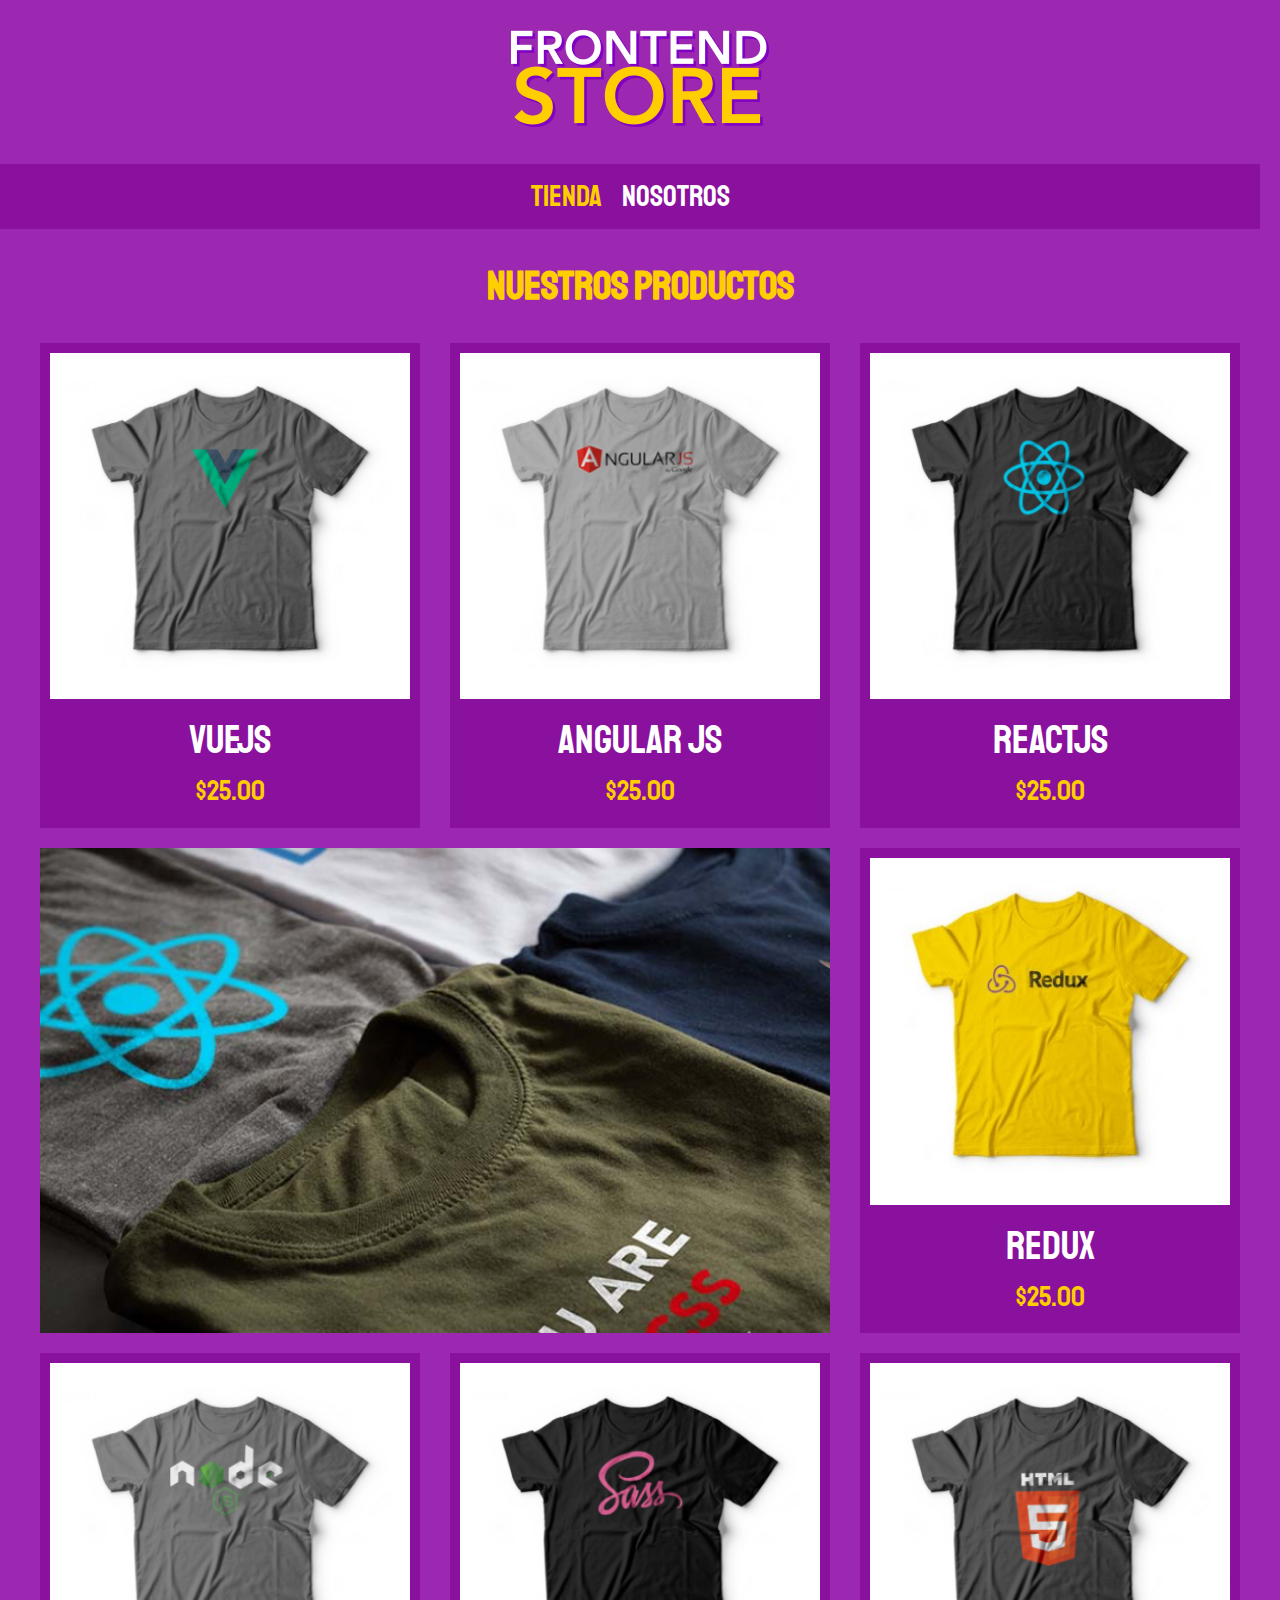
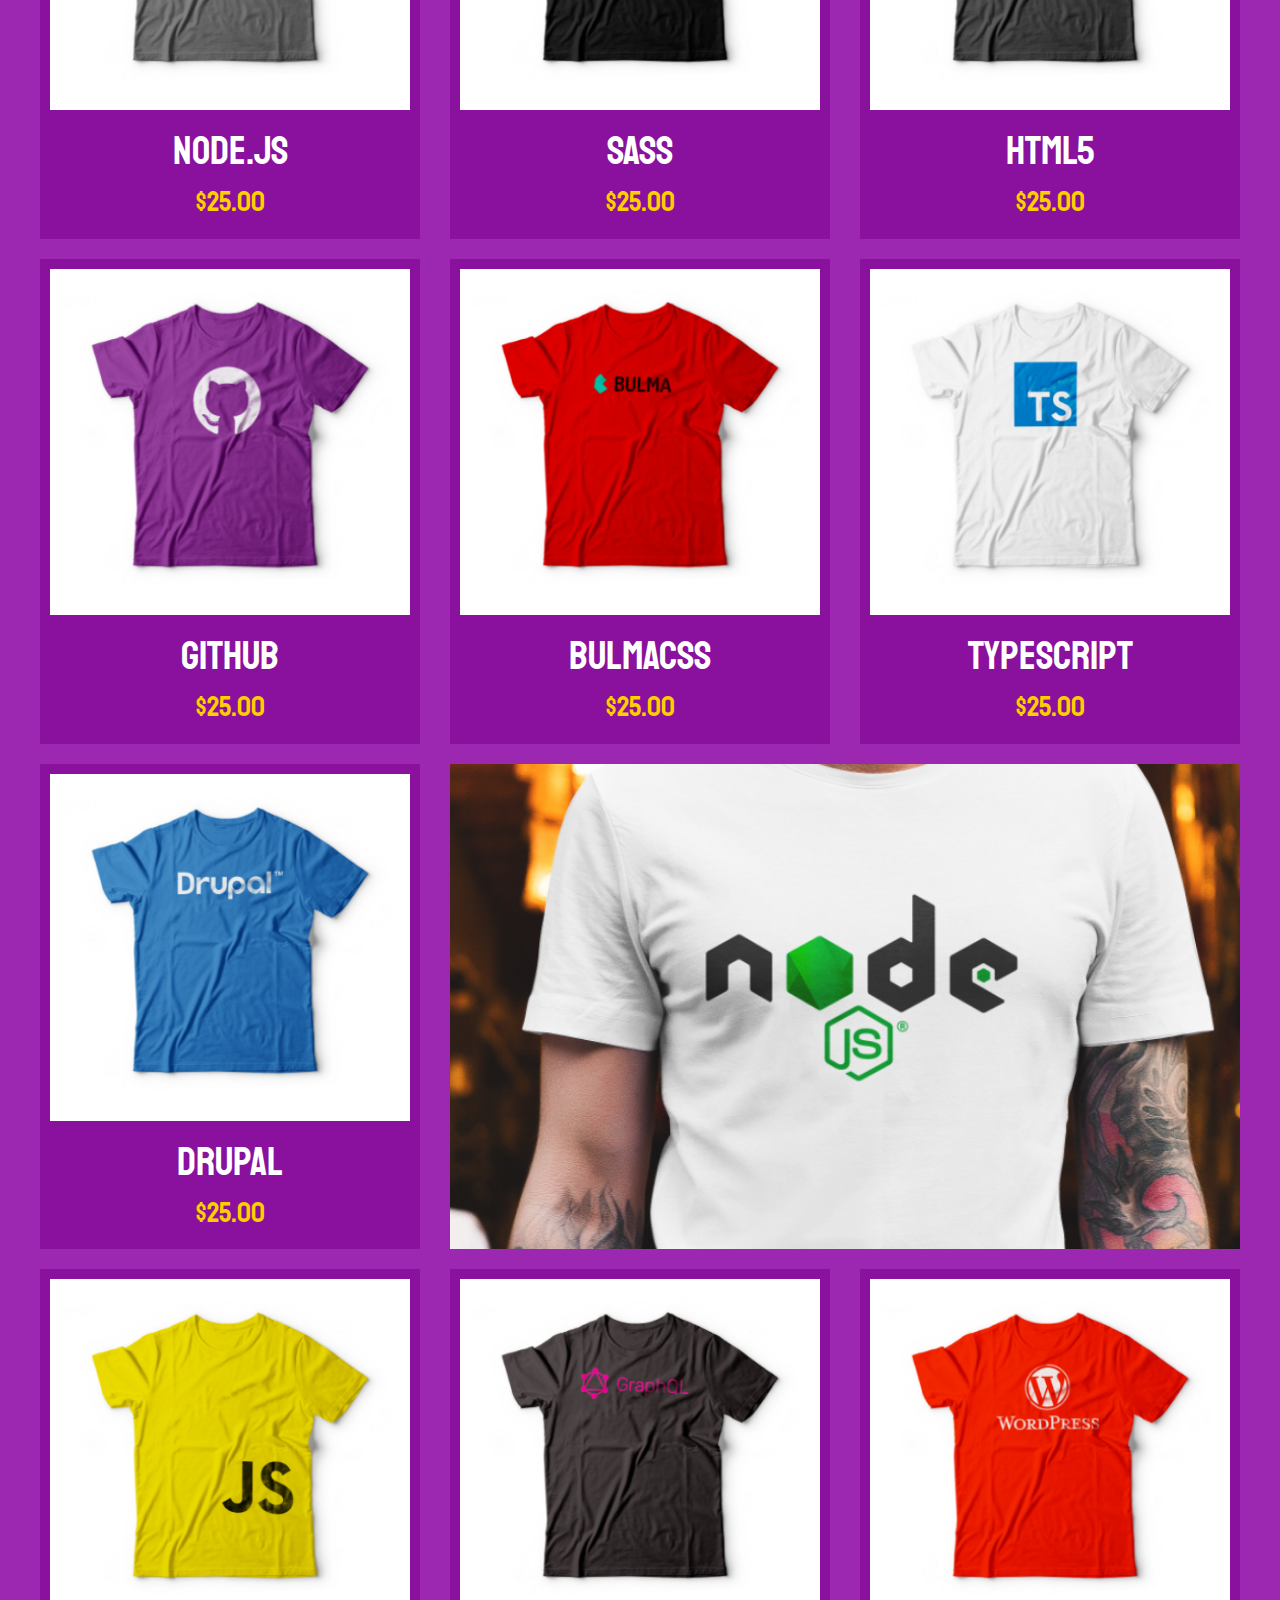
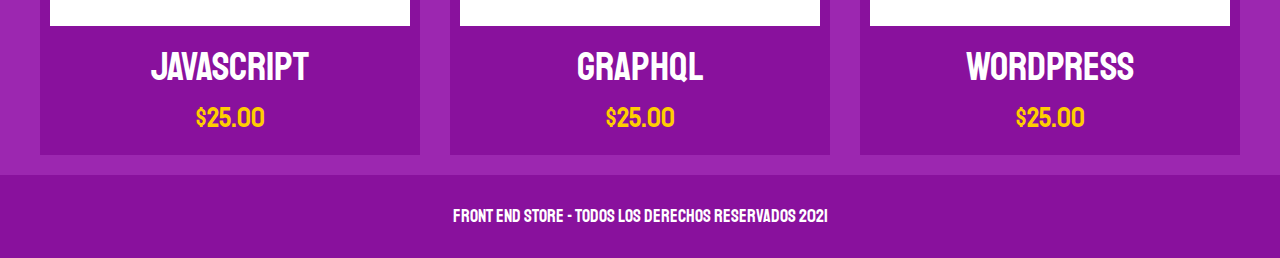
<file: PROYECTO 2/FrontEndStore_inicio/index.html>
<!DOCTYPE html>
<html lang="en">
<head>
    <meta charset="UTF-8">
    <meta http-equiv="X-UA-Compatible" content="IE=edge">
    <meta name="viewport" content="width=device-width, initial-scale=1.0">
    <title>FrontEnd Store</title> <!-- titulo -->
<link rel="stylesheet" href="css/normalize.css"> <!-- enlace a css -->
<link href="https://fonts.googleapis.com/css2?family=Staatliches&display=swap" rel="stylesheet"> <!-- url google fonts tipo de fuente -->
<link rel="stylesheet" href="css/styles.css"> <!-- enlace a hoja de estilos -->
</head>
<body> <!-- dentro de body va nuestro codigo -->
    
    <header class="header"> <!-- se agrego class para bloque como header --> <!-- BLOQUE -->
<a href="index.html"> <!-- regresa a pagina principal -->
    <img class="header__logo" src="img/logo.png" alt="Logotipo"> <!-- atributo obligatorio para imagenes --> <!-- ELEMENTO -->

</a>

    </header>

    <nav class="navegacion">
        <a class="navegacion__enlace navegacion__enlace--activo"  href="index.html">Tienda</a>    <!-- enlaces --> <!-- egragamos clase a los elementos de navegacion para su codigo en css --> <!-- MODIFICADOR CON -- -->
        <a class="navegacion__enlace"  href="nostros.html">Nosotros</a> <!-- enlaces -->
  </nav>

<main class="contenedor">  
    <h1>Nuestros Productos</h1>

    <div class="grid"> <!-- grid creacion de un bloque con la distribucion de tres elementos o columnas -->
<div class="producto"> <!-- apariencia del bloque no significativo -->
<a href="producto.html">
<img class="producto__imagen" src="img/1.jpg" alt="imagen camisa"> <!-- alt = es texto informativo que debe ponerse en cada imagen -->
<div class="producto__informacion">
<p class="producto__nombre">VueJS</p> <!-- nombre de descripcion camisa -->
<p class="producto__precio">$25.00</p> <!-- precio camisa --> <!-- agrega class para definir en css -->
 </div>
    </a>
 </div> <!--.producto --> 

  <div class="producto"> <!-- apariencia del bloque no significativo -->
    <a href="producto.html">
    <img class="producto__imagen" src="img/2.jpg" alt="imagen camisa"> <!-- alt = es texto informativo que debe ponerse en cada imagen -->
    <div class="producto__informacion">
    <p class="producto__nombre">Angular JS</p> <!-- nombre de descripcion camisa 2 -->
    <p class="producto__precio">$25.00</p> <!-- precio camisa --> <!-- agrega class para definir en css -->
     </div>
        </a>
    </div> <!--.producto -->
    
    <div class="producto"> <!-- apariencia del bloque no significativo -->
        <a href="producto.html">
        <img class="producto__imagen" src="img/3.jpg" alt="imagen camisa"> <!-- alt = es texto informativo que debe ponerse en cada imagen -->
        <div class="producto__informacion">
        <p class="producto__nombre">ReactJS</p> <!-- nombre de descripcion camisa 3 -->
        <p class="producto__precio">$25.00</p> <!-- precio camisa --> <!-- agrega class para definir en css -->
         </div>       
        </a>
          </div> <!--.producto -->
          
          <div class="producto"> <!-- apariencia del bloque no significativo -->
            <a href="producto.html">
            <img class="producto__imagen" src="img/4.jpg" alt="imagen camisa"> <!-- alt = es texto informativo que debe ponerse en cada imagen -->
            <div class="producto__informacion">
            <p class="producto__nombre">Redux</p> <!-- nombre de descripcion camisa 4 -->
            <p class="producto__precio">$25.00</p> <!-- precio camisa --> <!-- agrega class para definir en css -->
             </div>
                </a>  
            </div> <!--.producto -->
            
            <div class="producto"> <!-- apariencia del bloque no significativo -->
              <a href="producto.html">
              <img class="producto__imagen" src="img/5.jpg" alt="imagen camisa"> <!-- alt = es texto informativo que debe ponerse en cada imagen -->
              <div class="producto__informacion">
              <p class="producto__nombre">Node.js</p> <!-- nombre de descripcion camisa 4 -->
              <p class="producto__precio">$25.00</p> <!-- precio camisa --> <!-- agrega class para definir en css -->
               </div>
                  </a>
                </div> <!--.producto -->
                
                <div class="producto"> <!-- apariencia del bloque no significativo -->
                    <a href="producto.html">
                    <img class="producto__imagen" src="img/6.jpg" alt="imagen camisa"> <!-- alt = es texto informativo que debe ponerse en cada imagen -->
                    <div class="producto__informacion">
                    <p class="producto__nombre">SASS</p> <!-- nombre de descripcion camisa 4 -->
                    <p class="producto__precio">$25.00</p> <!-- precio camisa --> <!-- agrega class para definir en css -->
                     </div>
                        </a>
                      </div> <!--.producto -->
                      
                      <div class="producto"> <!-- apariencia del bloque no significativo -->
                        <a href="producto.html">
                        <img class="producto__imagen" src="img/7.jpg" alt="imagen camisa"> <!-- alt = es texto informativo que debe ponerse en cada imagen -->
                        <div class="producto__informacion">
                        <p class="producto__nombre">HTML5</p> <!-- nombre de descripcion camisa 4 -->
                        <p class="producto__precio">$25.00</p> <!-- precio camisa --> <!-- agrega class para definir en css -->
                         </div>
                            </a>
                          
                        </div> <!--.producto -->
                          <div class="producto"> <!-- apariencia del bloque no significativo -->
                            <a href="producto.html">
                            <img class="producto__imagen" src="img/8.jpg" alt="imagen camisa"> <!-- alt = es texto informativo que debe ponerse en cada imagen -->
                            <div class="producto__informacion">
                            <p class="producto__nombre">Github</p> <!-- nombre de descripcion camisa 4 -->
                            <p class="producto__precio">$25.00</p> <!-- precio camisa --> <!-- agrega class para definir en css -->
                             </div>
                                </a>
                              </div> <!--.producto -->
                             
                              <div class="producto"> <!-- apariencia del bloque no significativo -->
                                <a href="producto.html">
                                <img class="producto__imagen" src="img/9.jpg" alt="imagen camisa"> <!-- alt = es texto informativo que debe ponerse en cada imagen -->
                                <div class="producto__informacion">
                                <p class="producto__nombre">BulmaCSS</p> <!-- nombre de descripcion camisa 4 -->
                                <p class="producto__precio">$25.00</p> <!-- precio camisa --> <!-- agrega class para definir en css -->
                                 </div>
                                    </a>
                                  </div> <!--.producto -->
                                  
                                  <div class="producto"> <!-- apariencia del bloque no significativo -->
                                    <a href="producto.html">
                                    <img class="producto__imagen" src="img/10.jpg" alt="imagen camisa"> <!-- alt = es texto informativo que debe ponerse en cada imagen -->
                                    <div class="producto__informacion">
                                    <p class="producto__nombre">TypeScript</p> <!-- nombre de descripcion camisa 4 -->
                                    <p class="producto__precio">$25.00</p> <!-- precio camisa --> <!-- agrega class para definir en css -->
                                     </div>
                                        </a>
                                      </div> <!--.producto -->
                                      
                                      <div class="producto"> <!-- apariencia del bloque no significativo -->
                                        <a href="producto.html">
                                        <img class="producto__imagen" src="img/11.jpg" alt="imagen camisa"> <!-- alt = es texto informativo que debe ponerse en cada imagen -->
                                        <div class="producto__informacion">
                                        <p class="producto__nombre">Drupal</p> <!-- nombre de descripcion camisa 4 -->
                                        <p class="producto__precio">$25.00</p> <!-- precio camisa --> <!-- agrega class para definir en css -->
                                         </div>
                                            </a>
                                          </div> <!--.producto -->
                                          
                                          <div class="producto"> <!-- apariencia del bloque no significativo -->
                                            <a href="producto.html">
                                            <img class="producto__imagen" src="img/12.jpg" alt="imagen camisa"> <!-- alt = es texto informativo que debe ponerse en cada imagen -->
                                            <div class="producto__informacion">
                                            <p class="producto__nombre">JavaScript</p> <!-- nombre de descripcion camisa 4 -->
                                            <p class="producto__precio">$25.00</p> <!-- precio camisa --> <!-- agrega class para definir en css -->
                                             </div>
                                                </a>
                                        </div> <!--.producto -->         
                                 
                                              <div class="producto"> <!-- apariencia del bloque no significativo -->
                                                <a href="producto.html">
                                                <img class="producto__imagen" src="img/13.jpg" alt="imagen camisa"> <!-- alt = es texto informativo que debe ponerse en cada imagen -->
                                                <div class="producto__informacion">
                                                <p class="producto__nombre">GraphQL</p> <!-- nombre de descripcion camisa 4 -->
                                                <p class="producto__precio">$25.00</p> <!-- precio camisa --> <!-- agrega class para definir en css -->
                                                 </div>
                                                    </a>
                                                  </div> <!--.producto -->
                                                  
                                                  <div class="producto"> <!-- apariencia del bloque no significativo -->
                                                    <a href="producto.html">
                                                    <img class="producto__imagen" src="img/14.jpg" alt="imagen camisa"> <!-- alt = es texto informativo que debe ponerse en cada imagen -->
                                                    <div class="producto__informacion">
                                                    <p class="producto__nombre">WordPress</p> <!-- nombre de descripcion camisa 4 -->
                                                    <p class="producto__precio">$25.00</p> <!-- precio camisa --> <!-- agrega class para definir en css -->
                                                
                      </div>                                     
              </a>                                          
       </div> <!--.producto -->     
       
       <div class="grafico grafico--camisas"></div> <!--dentro del grid y con modificador incluido --> 
       <div class="grafico grafico--node"></div>
      
</div> 
</main>

<footer class="footer">
    <p class="footer__texto">Front End Store - Todos los derechos reservados 2021</p> <!-- eelemento de bloque con __ -->
</footer>


    </body>
</html>
</file>
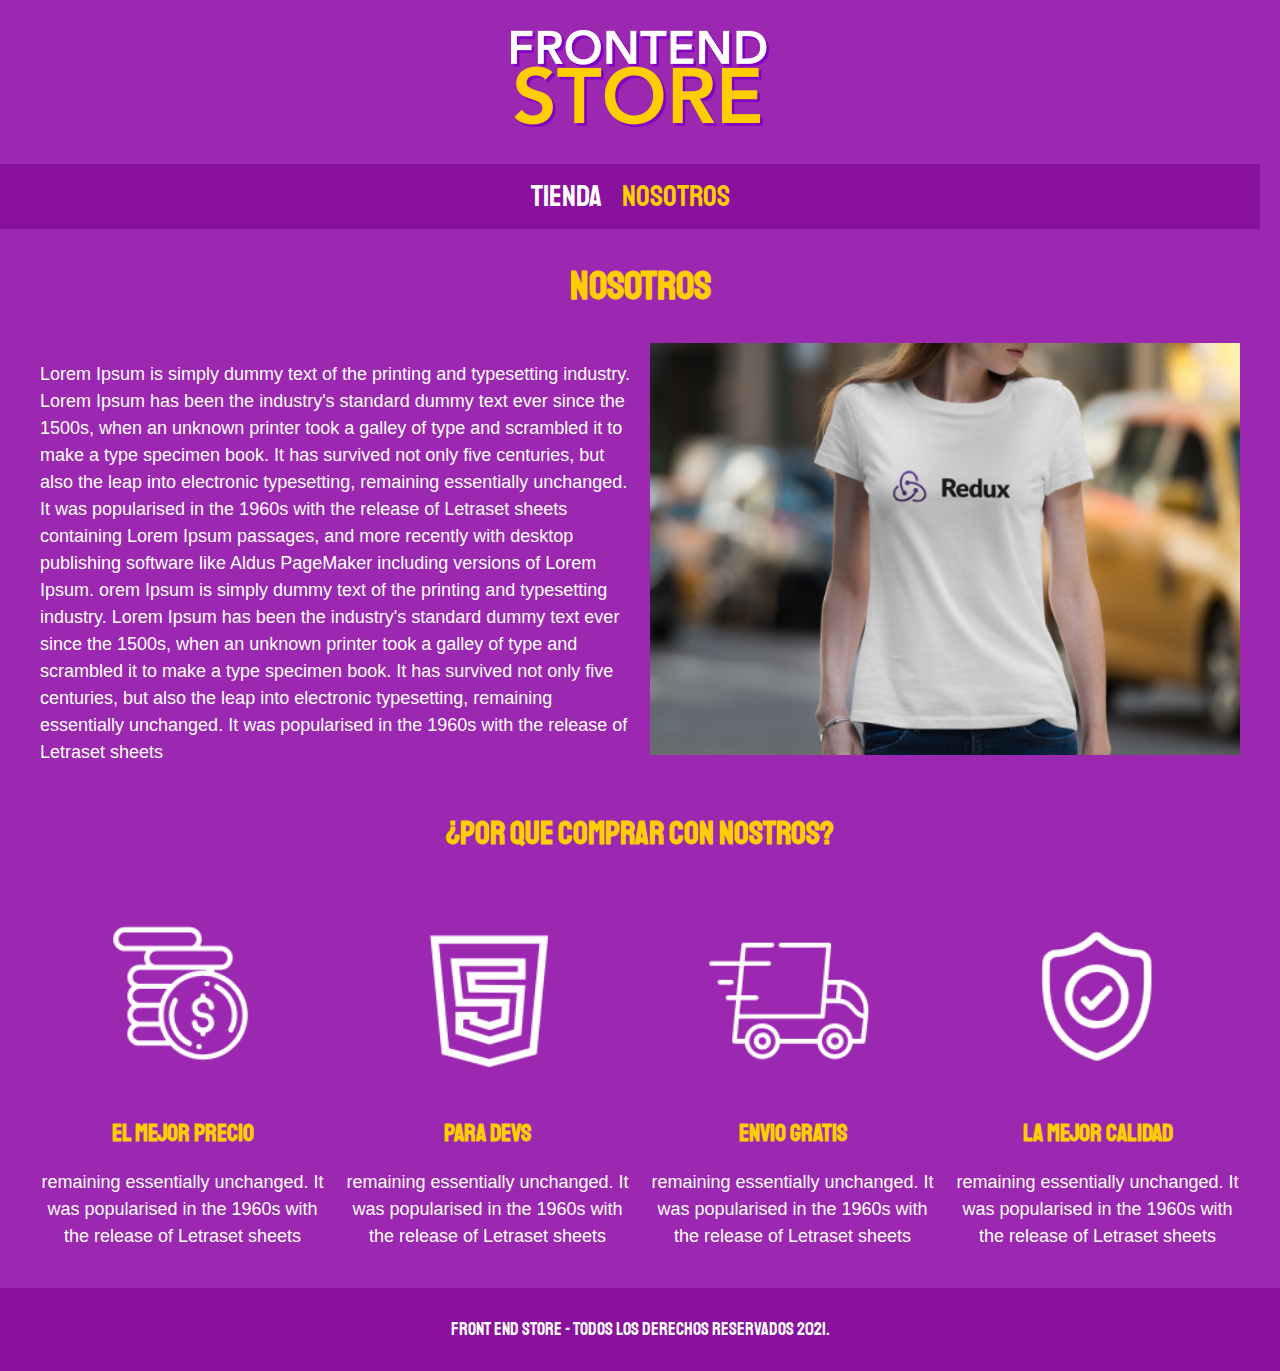
<file: PROYECTO 2/FrontEndStore_inicio/nostros.html>
<!DOCTYPE html>
<html lang="en">
<head>
    <meta charset="UTF-8">
    <meta http-equiv="X-UA-Compatible" content="IE=edge">
    <meta name="viewport" content="width=device-width, initial-scale=1.0">
    <title>FrontEnd Store</title> <!-- titulo -->
<link rel="stylesheet" href="css/normalize.css"> <!-- enlace a css -->
<link href="https://fonts.googleapis.com/css2?family=Staatliches&display=swap" rel="stylesheet"> <!-- url google fonts tipo de fuente -->
<link rel="stylesheet" href="css/styles.css"> <!-- enlace a hoja de estilos -->
</head>
<body> <!-- dentro de body va nuestro codigo -->
    
    <header class="header"> <!-- se agrego class para bloque como header --> <!-- BLOQUE -->
<a href="index.html"> <!-- regresa a pagina principal -->
    <img class="header__logo" src="img/logo.png" alt="Logotipo"> <!-- atributo obligatorio para imagenes --> <!-- ELEMENTO -->

</a>
    </header>

    <nav class="navegacion">
        <a class="navegacion__enlace" href="index.html">Tienda</a>    <!-- nos lleva al index.html --> <!-- egragamos clase a los elementos de navegacion para su codigo en css --> <!-- MODIFICADOR CON -- -->
        <a class="navegacion__enlace navegacion__enlace--activo" href="nosotros.html">Nosotros</a> <!-- nos lleva a nostros.html -->
  </nav>

<main class="contenedor">  
    
    <h1>Nosotros</h1>

    <div class="nosotros"> <!-- bloque de texto lorem -->
    <div class="nosotros__contenido">
    <p>Lorem Ipsum is simply dummy text of the printing and typesetting industry. Lorem Ipsum has been the industry's standard dummy text ever since the 1500s, 
when an unknown printer took a galley of type and scrambled it to make a type specimen book. It has survived not only five centuries, but also the leap into 
electronic typesetting, remaining essentially unchanged. It was popularised in the 1960s with the release of Letraset sheets containing Lorem Ipsum passages, 
and more recently with desktop publishing software like Aldus PageMaker including versions of Lorem Ipsum.
 
orem Ipsum is simply dummy text of the printing and typesetting industry. Lorem Ipsum has been the industry's standard dummy text ever since the 1500s, 
when an unknown printer took a galley of type and scrambled it to make a type specimen book. It has survived not only five centuries, but also the leap into 
electronic typesetting, remaining essentially unchanged. It was popularised in the 1960s with the release of Letraset sheets
</p>
    </div>
    <img class="nosotros__imagen" src="img/nosotros.jpg" alt="imagen nosotros"> <!-- imagen con texto alternativo -->
</div>
</main>

<section class="contenedor comprar"> <!-- bloque de comprar -->
<h2 class="comprar__titulo">¿Por que comprar con nostros?</h2> <!-- elemento de comprar -->

<div class="bloques"> <!-- cada bloque de la parte inferior de la pagina -->
    <div class="bloque">
    <img class="bloque__imagen" src="img/icono_1.png" alt="porque comprar">
<h3 class="bloque__titulo">El Mejor Precio</h3>
<p>remaining essentially unchanged. It was popularised in the 1960s with the release of Letraset sheets</p>
</div> <!--.bloque -->


    <div class="bloque"> 
    <img class="bloque__imagen" src="img/icono_2.png" alt="porque comprar">
    <h3 class="bloque__titulo">Para Devs</h3>
    <p>remaining essentially unchanged. It was popularised in the 1960s with the release of Letraset sheets</p>
    </div> <!--.bloque -->

    
        <div class="bloque">  <!--icono de parte inferior-->
        <img class="bloque__imagen" src="img/icono_3.png" alt="porque comprar">
        <h3 class="bloque__titulo">Envio Gratis</h3>
        <p>remaining essentially unchanged. It was popularised in the 1960s with the release of Letraset sheets</p>
        </div> <!--.bloque -->


        
            <div class="bloque">
            <img class="bloque__imagen" src="img/icono_4.png" alt="porque comprar">
            <h3 class="bloque__titulo">La Mejor Calidad</h3>
            <p>remaining essentially unchanged. It was popularised in the 1960s with the release of Letraset sheets</p>
            </div> <!--.bloque -->
    </div> <!--.bloque -->

</section>

<footer class="footer">
    <p class="footer__texto">Front End Store - Todos los derechos reservados 2021.</p> <!-- eelemento de bloque con __ -->
</footer>


    </body>
</html>
</file>
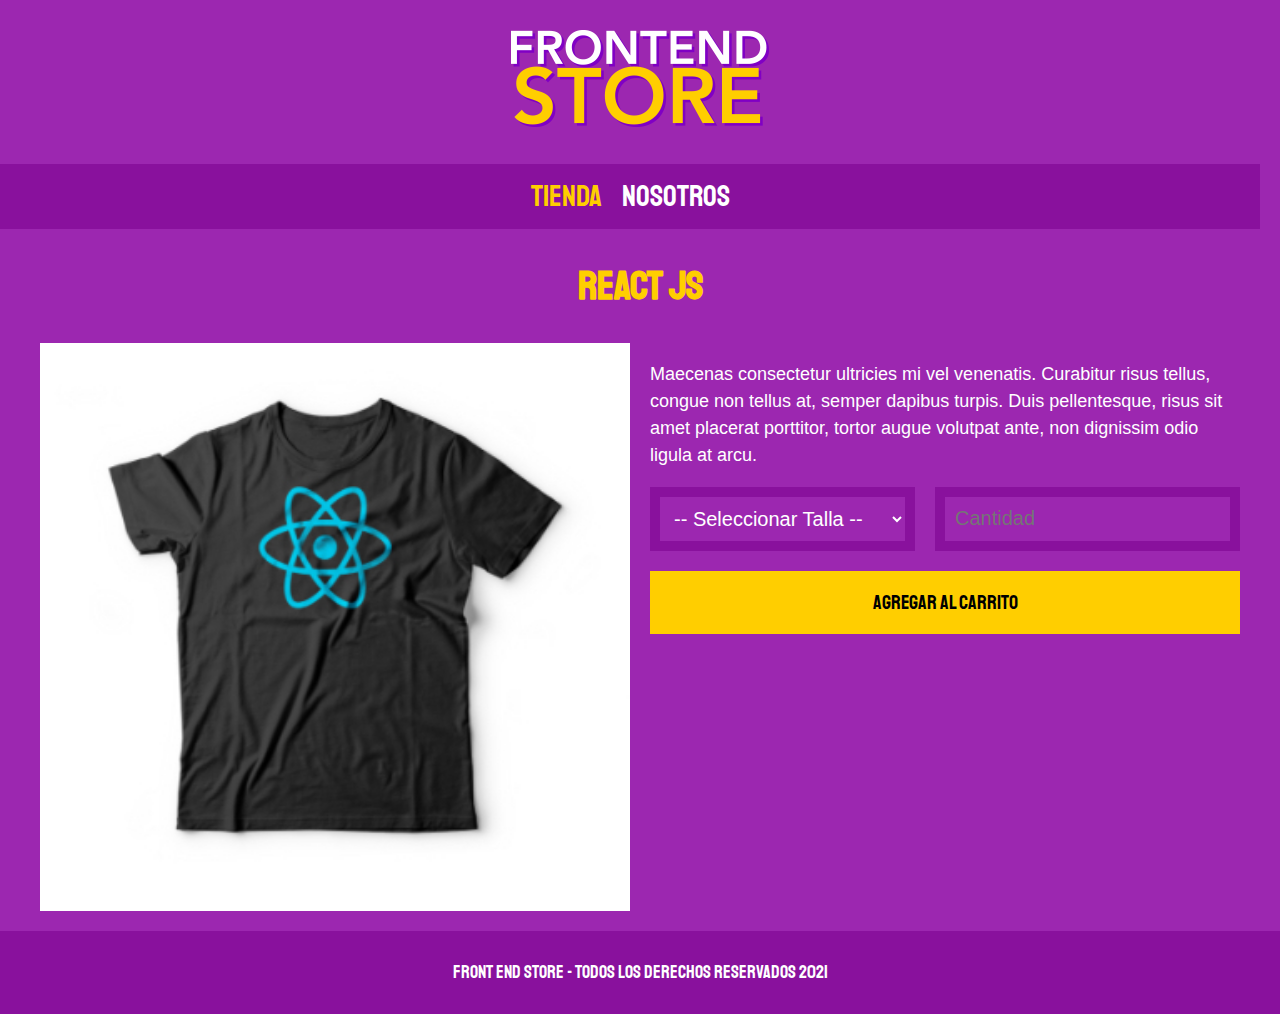
<file: PROYECTO 2/FrontEndStore_inicio/producto.html>
<!DOCTYPE html>
<html lang="en">
<head>
    <meta charset="UTF-8">
    <meta http-equiv="X-UA-Compatible" content="IE=edge">
    <meta name="viewport" content="width=device-width, initial-scale=1.0">
    <title>FrontEnd Store</title> <!-- titulo -->
<link rel="stylesheet" href="css/normalize.css"> <!-- enlace a css -->
<link href="https://fonts.googleapis.com/css2?family=Staatliches&display=swap" rel="stylesheet"> <!-- url google fonts tipo de fuente -->
<link rel="stylesheet" href="css/styles.css"> <!-- enlace a hoja de estilos -->
</head>
<body> <!-- dentro de body va nuestro codigo -->
    
    <header class="header"> <!-- se agrego class para bloque como header --> <!-- BLOQUE -->
<a href="index.html"> <!-- regresa a pagina principal -->
    <img class="header__logo" src="img/logo.png" alt="Logotipo"> <!-- atributo obligatorio para imagenes --> <!-- ELEMENTO -->

</a>

    </header>

    <nav class="navegacion">
        <a class="navegacion__enlace navegacion__enlace--activo"  href="index.html">Tienda</a>    <!-- enlaces --> <!-- egragamos clase a los elementos de navegacion para su codigo en css --> <!-- MODIFICADOR CON -- -->
        <a class="navegacion__enlace"  href="nostros.html">Nosotros</a> <!-- enlaces -->
  </nav>

<main class="contenedor">  
    <h1>React JS</h1>

    <div class="camisa"> <!-- descricpion del producto --> <!-- elemento 1 -->
        <img class="camisa__imagen" src="img/3.jpg" alt="Imagen de Producto">
    
        <div class="camisa__contenido">
            <p>
                Maecenas consectetur ultricies mi vel venenatis. Curabitur risus tellus, congue non tellus at, semper dapibus turpis. 
                Duis pellentesque, risus sit amet placerat porttitor, tortor augue volutpat ante, non dignissim odio ligula at arcu.

                <form class="formulario"> <!-- titulo --> <!-- elemnto 2 de camisa con vinculo a su formulario -->
<select class="formulario__campo"> 
    <option disabled selected>-- Seleccionar Talla --</option> <!-- desabilita el que se pueda seleccionar el "seleccionar talla" -->
    <option>Chica</option>
    <option>Mediana</option>
    <option>Grande</option>
</select>
<input class="formulario__campo"  type="number" placeholder="Cantidad" min="1"> <!-- cantidad de camisas a pedir "number" solo acepta numeros min="1" hace referencia a que minimo una -->
<input class="formulario__submit" type="submit" value="Agregar al carrito"> <!-- boton de agregar al carrito -->

            </p>
        </div>
    
    </div> 
</main>


<footer class="footer">
    <p class="footer__texto">Front End Store - Todos los derechos reservados 2021</p> <!-- eelemento de bloque con __ -->
</footer>


    </body>
</html>
</file>
<file: PROYECTO 2/FrontEndStore_inicio/css/styles.css>
:root {                           /*variable/valor que se puede reutilizar*/
--primario: #9c27b0;
--primarioOscuro: #89119d;
--secundario: #ffce00;
--secundarioOscuro: rgb(233,287,2);
--blanco: #fff;
--negro: #000;

--fuentePrincipal:'Staatliches', cursive; /*fuente pricipal agregada en html si se requiere cambiar fuente puede ser en esta opcion*/

}

html {
    box-sizing: border-box;
    font-size: 62.5%; /* tamaño de las imagenes / presentacion en navegador */
  }
  *, *:before, *:after {  
    box-sizing: inherit;
  }

  /** Globales **/

  body {
      background-color: var(--primario); /* color de fondo */
      font-size: 1.6rem;
      line-height: 1.5; /* base de la fuente*/
  }

  p {  /* seleccion de todos los parrafos */
      font-size: 1.8rem; /* 16 megapixeles */
      font-family: Arial, Helvetica, sans-serif; /* todos los parrafos utilizan esta fuente */
      color: var(--blanco); /* texto en blanco */   
  }

  a {
    text-decoration: none; /* todos los enlaces quedan sin interlineado */
  }

  img {
     width: 100%; /* todas las imagenes */
  }

  .contenedor {
      max-width: 120rem; /* 60 megapixeles */
      margin: 0 auto; /* centrar */
  }

  h1,h2,h3 {
      text-align: center; /* todos alineados al centro */
      color: var(--secundario); /* todos llevan el colo secundario */
      font-family: var(--fuentePrincipal); /* todos llevan la fuente principal */
  }

  h1 {
      font-size: 4rem; /* tamaño individual para h1 */ 
  }

  h2 {
    font-size: 3.2rem; /* tamaño individual para h1 */ 
}

h3 {
    font-size: 2.4rem; /* 24 megapixeles */
}

/** Header **/
.header { /*trabajamos con header de html */
    display: flex;
    justify-content: center; /* centrar horizonalmete */
}
.header__logo { /* para trabajar en la separacion del logo */
    margin: 3rem 0;
}

/** Footer **/

.footer {
background-color: var(--primarioOscuro);
padding: 1rem 0; /* 1rem arriba y abajo , 0 izquierda y derecha */
margin-top: 2rem; 
}

.footer__texto {  /* hacemos referencia a footer class footer en html */
font-family: var(--fuentePrincipal);
text-align: center;
font size: 2.2rem;

}
/** Navegacion **/ 
/* barra de navegacion */
.navegacion {
    background-color: var(--primarioOscuro);
    padding: 1rem 0;
    display: flex;
    justify-content: center;
    gap: 2rem; /* separacion de elementos */ /* aplica a barra de navegacion */
    margin-right: 2rem;
}

.navegacion__enlace { /* enlaces  */
    font-family: var(--fuentePrincipal);
color: var(--blanco);
font-size: 3rem;
}
.navegacion__enlace--activo,
.navegacion__enlace:hover { /*modifica tienda y nostros cuando se pasa el cursor este cambia de color */
color: var(--secundario)

}

/**Grid**/
.grid { /*selecciona clase de grid*/

        display: grid;
        grid-template-columns: repeat(2, 1fr); /* divide en dos columnas */
        column-gap: 3rem; /* separacion entre columnas */
        row-gap: 2rem; /* separacion entre columnas hacia abajo */
    
}

@media (min-width: 768px) {
.grid {
    grid-template-columns: repeat(3, 1fr); /* diseño de tres  columnas */
   }
}

/** Productos **/
.producto {  /* nombre del bloque*/
background-color: var(--primarioOscuro);
padding: 1rem; /* margen izquierdo */
}


.producto__nombre {
   font-size: 4rem;
}

.producto__precio {
font-size: 2.8rem;
color: var(--secundario);
}

.producto__nombre,
.producto__precio {
    font-family: var(--fuentePrincipal);
margin: 1rem 0; /* margen */
text-align: center; /* texto centrado horizontalmente */
line-height: 1.2;
}

/** Graficos **/ 
/* Posicionamiento de elementos CCS grid */

.grafico {
min-height: 30rem; /* altura minima */
background-repeat: no-repeat; /* la imagen no se replique */
background-size: cover; /* toma todo el espacio disponible */
grid-column: 1 / 3; /* posicionamiento de columna de acuerdo a las cordenadas de mozilla */
}

.grafico--camisas{ /* primer recuadro de camisa */
 grid-row: 2 / 3; /* de acuerdo a las cordenadas de firefox / row seguira cordenadas de arriba hacia abajo */  
background-image: url(../img/grafico1.jpg); /* imagen de la primer camisa */
}

.grafico--node {
    background-image: url(../img/grafico2.jpg);
    grid-column: 1 / 3; /* se define las columnas que ocupara */
    grid-row: 8 / 9; /* posicionamiento de imagenes de acuerdo la columna */
}

@media (min-width: 768px) {
    .grafico--node { /* segundo grafico de camisa */
    grid-row: 5 / 6;
    grid-column: 2 / 4;
   }

}

/** Nosotros **/
.nosotros {
    display: grid; /* apertura de grid para division en columnas */
  grid-template-rows: repeat(2, auto); /* dos columnas de una fraccion */
}
@media (min-width: 768px) {
.nosotros { /* seleccion de bloque nostros en html */   
grid-template-columns: repeat(2, 1fr); /* division de las dos columnas del diseño */
column-gap: 2rem;
    }
}

.nostros__imagen {
 grid-row: 1 / 2; 
}
@media (min-width: 768px) {
    .nosotros__imagen {
        grid-column: 2 / 3;
    }
}

/** Bloques **/
 .bloques {
     display: grid;
     grid-template-columns: repeat(2, 1fr); /* distrubucion de columnas para iconos */
     gap: 2rem; /* separacion entre iconos */
    }

@media (min-width: 768px) {
    .bloques {
        grid-template-columns: repeat(4, 1fr); /* 4 columnas */
    }
    
}

.bloque {
    text-align: center; /* centrar infromacion */

}    


.bloque__titulo {
    margin: 0; /* quita margen de separacion entre icono y escrtura */
}

/** Pagina del Producto **/

@media (min-width: 768px) {
    .camisa {
        display: grid;
        grid-template-columns: repeat(2, 1fr); /* dividido en dos columnas nuestro diseño */
        column-gap: 2rem; /* separacion entre columnas (imagen y formulario ) */
    }
}

.formulario {
display: grid;
grid-template-columns: repeat(2, 1fr);
gap: 2rem;
}

.formulario__campo {
border-color: var(--primarioOscuro); /* borde de botonbes en formulario color de bordero */ 
border-width: 1rem; /* ancho de border */
border-style: solid; /* tipo de border */
/* se puede simplicar en: border: 1rem solid var(--primarioOscuro); */
background-color: transparent; /* hace el relleno de los botones transparente */
color: var(--blanco); /* contenido de botones en blanco */
font-size: 2rem; /* tamaño de los numeros */
font-family: Arial, Helvetica, sans-serif; /* tipografia */
padding: 1rem;
}

.formulario__submit {   /*boton de agregar carrito */
 background-color: var(--secundario);
 border: none;
 font-size: 2rem; /* letra mas grande en el boton */
 font-family: var(--fuentePrincipal);
 padding: 2rem;
 transition: background-color .3s ease; /* transicion de color */
 grid-column: 1 / 3;
}

.formulario__submit:hover {
    cursor: pointer; /* regresa mano */
    background-color: var(--secundarioOscuro); /* cambio de color en mano */
}
</file>
